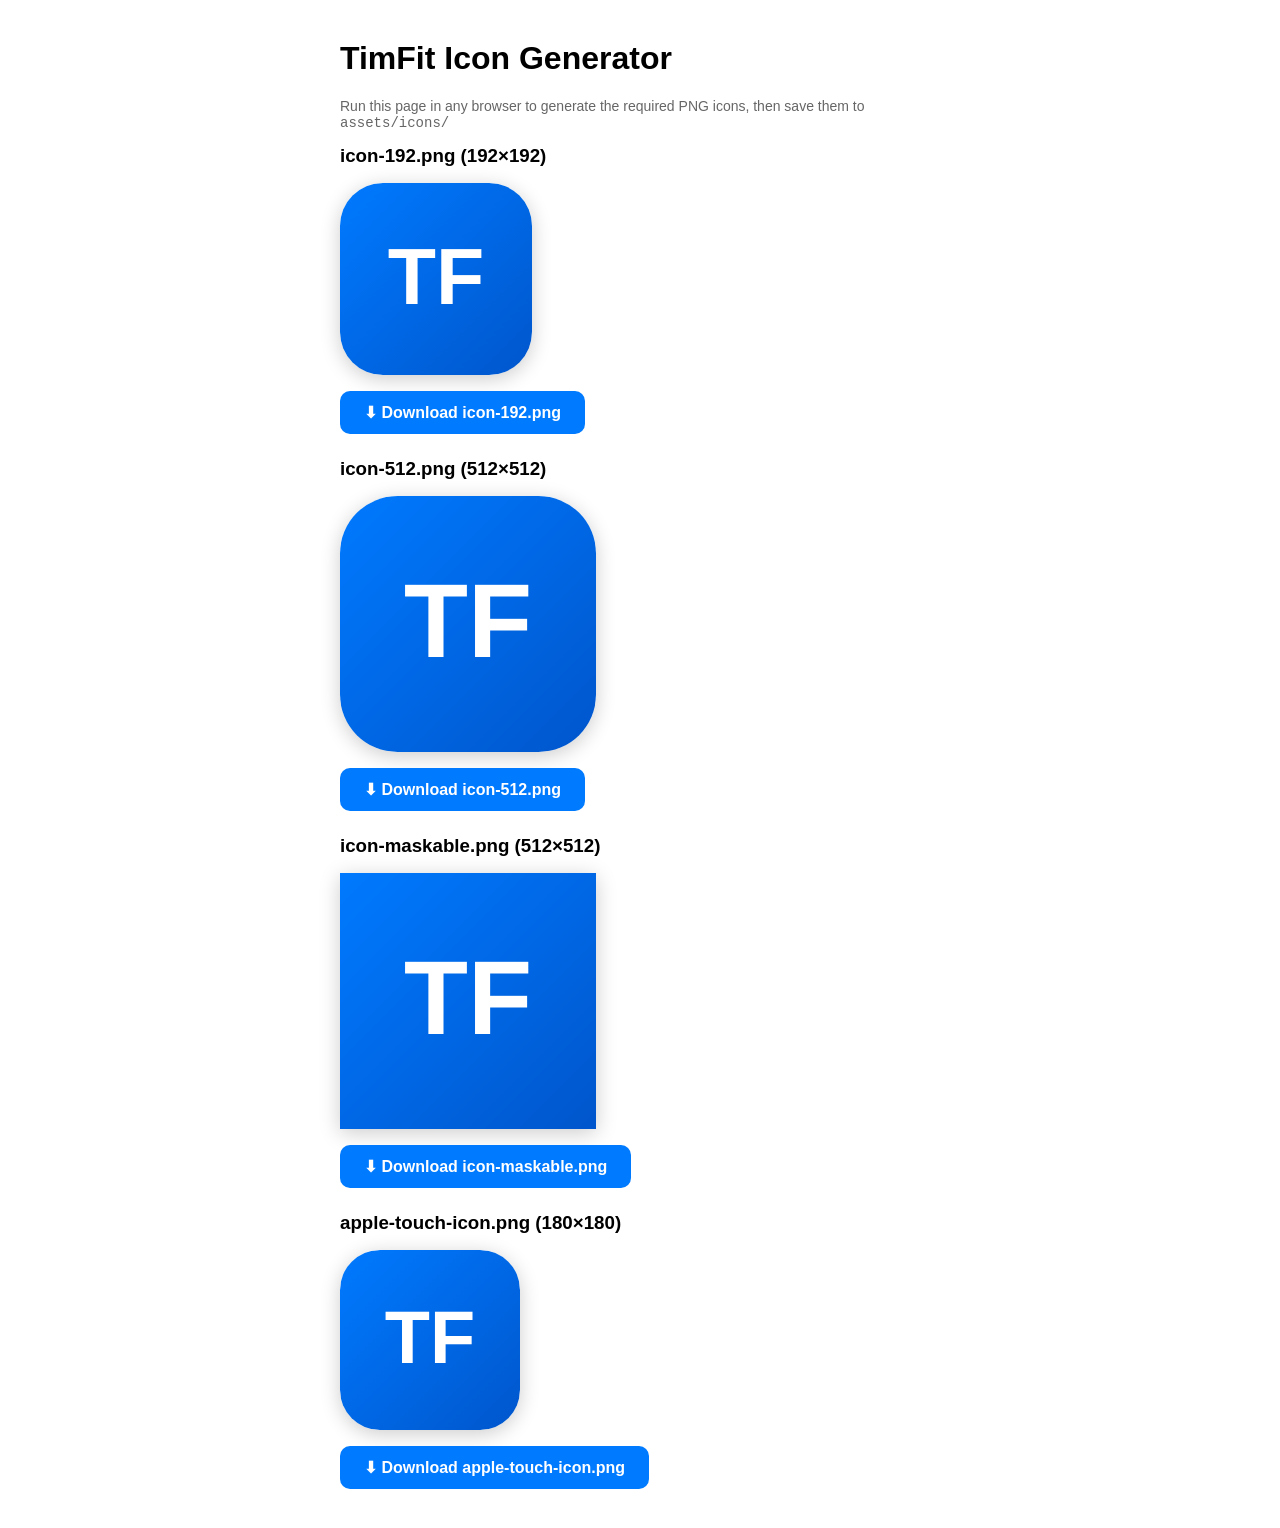
<file: generate-icons.html>
<!DOCTYPE html>
<html>
<head>
<meta charset="UTF-8">
<title>TimFit Icon Generator</title>
<style>
  body { font-family: -apple-system, sans-serif; max-width: 600px; margin: 40px auto; padding: 0 20px; }
  canvas { display: block; margin: 16px 0; border-radius: 20px; box-shadow: 0 4px 20px rgba(0,0,0,0.2); }
  button { background: #007AFF; color: white; border: none; border-radius: 10px; padding: 12px 24px;
           font-size: 16px; font-weight: 600; cursor: pointer; margin: 8px 0; display: block; }
  button:active { opacity: 0.8; }
  p { color: #666; font-size: 14px; }
</style>
</head>
<body>
<h1>TimFit Icon Generator</h1>
<p>Run this page in any browser to generate the required PNG icons, then save them to <code>assets/icons/</code></p>

<div id="icons"></div>

<script>
const sizes = [
  { name: 'icon-192.png', size: 192, radius: 43 },
  { name: 'icon-512.png', size: 512, radius: 115 },
  { name: 'icon-maskable.png', size: 512, radius: 0 },
  { name: 'apple-touch-icon.png', size: 180, radius: 40 }
];

const container = document.getElementById('icons');

sizes.forEach(({ name, size, radius }) => {
  const canvas = document.createElement('canvas');
  canvas.width = size;
  canvas.height = size;
  const ctx = canvas.getContext('2d');
  const r = radius;

  // Background gradient
  const grad = ctx.createLinearGradient(0, 0, size, size);
  grad.addColorStop(0, '#007AFF');
  grad.addColorStop(1, '#0056CC');

  // Rounded rect
  if (r > 0) {
    ctx.beginPath();
    ctx.moveTo(r, 0);
    ctx.lineTo(size - r, 0);
    ctx.quadraticCurveTo(size, 0, size, r);
    ctx.lineTo(size, size - r);
    ctx.quadraticCurveTo(size, size, size - r, size);
    ctx.lineTo(r, size);
    ctx.quadraticCurveTo(0, size, 0, size - r);
    ctx.lineTo(0, r);
    ctx.quadraticCurveTo(0, 0, r, 0);
    ctx.closePath();
    ctx.fillStyle = grad;
    ctx.fill();
  } else {
    ctx.fillStyle = grad;
    ctx.fillRect(0, 0, size, size);
  }

  // TF text
  const fs = Math.round(size * 0.41);
  ctx.fillStyle = 'white';
  ctx.font = `800 ${fs}px -apple-system, BlinkMacSystemFont, "Helvetica Neue", sans-serif`;
  ctx.textAlign = 'center';
  ctx.textBaseline = 'middle';
  ctx.fillText('TF', size / 2, size / 2 + fs * 0.04);

  // Download button
  const wrapper = document.createElement('div');
  wrapper.style.marginBottom = '24px';

  const label = document.createElement('h3');
  label.textContent = `${name} (${size}×${size})`;
  label.style.margin = '0 0 8px';

  const small = document.createElement('canvas');
  const displaySize = Math.min(size, 256);
  small.width = displaySize;
  small.height = displaySize;
  small.getContext('2d').drawImage(canvas, 0, 0, displaySize, displaySize);
  small.style.borderRadius = (radius / size * displaySize) + 'px';

  const btn = document.createElement('button');
  btn.textContent = `⬇ Download ${name}`;
  btn.onclick = () => {
    const a = document.createElement('a');
    a.href = canvas.toDataURL('image/png');
    a.download = name;
    a.click();
  };

  wrapper.appendChild(label);
  wrapper.appendChild(small);
  wrapper.appendChild(btn);
  container.appendChild(wrapper);
});
</script>
</body>
</html>
</file>
